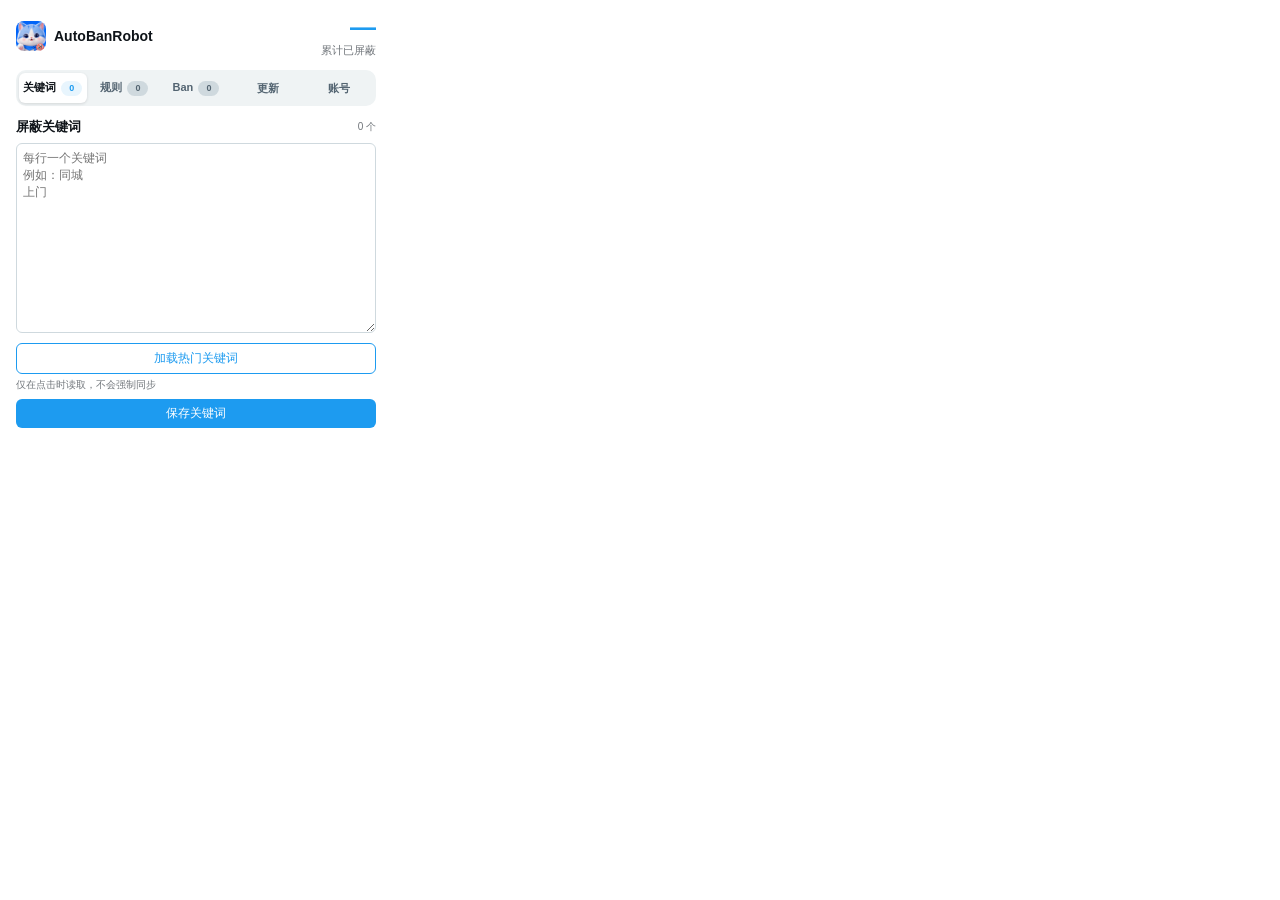
<file: popup.html>
<!DOCTYPE html>
<html>
<head>
  <meta charset="utf-8">
  <style>
    body { width: 360px; padding: 14px 16px 16px; font-family: -apple-system, sans-serif; margin: 0; color:#0f1419; }
    h3 { margin: 0; font-size: 14px; color: #0f1419; }
    .topbar { display:flex;align-items:center;justify-content:space-between;gap:12px; }
    .brand { display:flex;align-items:center;gap:8px;font-weight:700; }
    .brand img { width:30px;height:30px;border-radius:8px; }
    .summary { text-align:right; }
    .count { font-size: 26px; font-weight: 750; color: #1d9bf0; line-height: 1; }
    .label { color: #71767b; font-size: 11px; margin-top: 3px; }
    hr { border: none; border-top: 1px solid #eff3f4; margin: 10px 0; }
    .section-label { font-size: 11px; color: #444; margin-bottom: 4px; }
    textarea {
      width: 100%; box-sizing: border-box;
      height: 190px; font-size: 12px; border: 1px solid #cfd9de;
      border-radius: 6px; padding: 6px; resize: vertical;
      font-family: inherit; outline: none;
    }
    textarea:focus { border-color: #1d9bf0; }
    button {
      margin-top: 6px; width: 100%; padding: 6px;
      background: #1d9bf0; color: #fff; border: none;
      border-radius: 6px; font-size: 12px; cursor: pointer;
    }
    button:hover { background: #1a8cd8; }
    button.secondary {
      background:#fff;color:#1d9bf0;border:1px solid #1d9bf0;
    }
    button.secondary:hover { background:#eef7ff; }
    .saved { font-size: 11px; color: #00ba7c; margin-top: 4px; display: none; }
    .popular-status {
      min-height:15px;margin-top:4px;color:#71767b;font-size:10px;
    }
    .rule-sync { display:flex;align-items:center;justify-content:space-between;gap:8px;margin-top:8px; }
    .rule-sync button { width:auto;margin:0;padding:5px 8px;font-size:10px; }
    .rule-status { color:#71767b;font-size:10px;line-height:1.4; }
    .tabs {
      display:grid;grid-template-columns:repeat(5,1fr);gap:4px;margin:12px 0;
      padding:3px;background:#eff3f4;border-radius:10px;
    }
    .tabs button {
      position:relative;margin:0;padding:7px 3px;width:auto;border:0;
      background:transparent;color:#536471;font-size:11px;font-weight:600;
    }
    .tabs button:hover { background:#e1e8ed;color:#0f1419; }
    .tabs button[aria-selected="true"] {
      background:#fff;color:#0f1419;box-shadow:0 1px 3px rgba(15,20,25,.12);
    }
    .tab-badge {
      display:inline-flex;align-items:center;justify-content:center;min-width:15px;height:15px;
      margin-left:2px;padding:0 3px;border-radius:999px;background:#cfd9de;color:#536471;
      font-size:9px;line-height:1;
    }
    .tabs button[aria-selected="true"] .tab-badge { background:#e8f5fd;color:#1d9bf0; }
    .tab-panel[hidden] { display:none; }
    .panel-head { display:flex;align-items:center;justify-content:space-between;gap:8px;margin-bottom:7px; }
    .panel-title { font-size:13px;font-weight:700; }
    .panel-meta { color:#71767b;font-size:10px; }
    .subsection { margin-top:12px;padding-top:10px;border-top:1px solid #eff3f4; }
    .subsection:first-child { margin-top:0;padding-top:0;border-top:0; }
    .subsection-title { font-size:11px;font-weight:700;color:#536471;margin-bottom:4px; }
    .update-card {
      padding:9px;border:1px solid #eff3f4;border-radius:8px;background:#f7f9f9;
    }
    .update-row { display:flex;align-items:center;justify-content:space-between;gap:8px; }
    .update-version { font-size:11px;color:#0f1419; }
    .update-status { margin-top:4px;font-size:10px;color:#71767b;line-height:1.4; }
    .update-actions { display:flex;gap:6px;margin-top:7px; }
    .update-actions button, .update-actions a {
      box-sizing:border-box;flex:1;margin:0;padding:5px;text-align:center;
      border-radius:6px;font-size:11px;text-decoration:none;cursor:pointer;
    }
    .update-actions button {
      color:#1d9bf0;background:#fff;border:1px solid #1d9bf0;
    }
    .update-actions a { color:#fff;background:#1d9bf0;border:1px solid #1d9bf0; }
    .update-actions a[hidden] { display:none; }
    .toggle {
      display:flex;align-items:flex-start;gap:9px;margin:10px 0;
      font-size:12px;color:#0f1419;line-height:1.35;cursor:pointer;
    }
    .toggle input {
      position:absolute;opacity:0;width:1px;height:1px;pointer-events:none;
    }
    .switch-ui {
      position:relative;flex:0 0 auto;width:34px;height:20px;margin-top:1px;
      border-radius:999px;background:#cfd9de;transition:background .18s ease;
    }
    .switch-ui::after {
      content:"";position:absolute;width:16px;height:16px;left:2px;top:2px;
      border-radius:50%;background:#fff;box-shadow:0 1px 3px rgba(0,0,0,.25);
      transition:transform .18s ease;
    }
    .toggle input:checked + .switch-ui { background:#1d9bf0; }
    .toggle input:checked + .switch-ui::after { transform:translateX(14px); }
    .toggle input:focus-visible + .switch-ui {
      outline:2px solid #1d9bf0;outline-offset:2px;
    }
    .hint { color:#71767b;font-size:10px;margin-top:2px; }
    .history-head { display:flex;align-items:center;justify-content:space-between; }
    .history-head button {
      width:auto;margin:0;padding:3px 7px;background:transparent;color:#71767b;
      border:1px solid #cfd9de;
    }
    .history {
      height:360px;overflow-y:auto;margin-top:6px;
      border:1px solid #eff3f4;border-radius:8px;
    }
    .history-empty { padding:16px;text-align:center;color:#71767b;font-size:11px; }
    .history-item { padding:8px 9px;border-bottom:1px solid #eff3f4; }
    .history-item:last-child { border-bottom:none; }
    .history-user { color:#0f1419;font-size:12px;font-weight:600;text-decoration:none; }
    .history-user:hover { text-decoration:underline; }
    .history-meta { color:#71767b;font-size:10px;margin-top:2px; }
    .history-evidence { margin-top:5px;padding:5px 6px;border-radius:7px;background:#f7f9f9;font-size:10px;line-height:1.35; }
    .history-evidence-keyword { color:#1d9bf0;font-weight:600;overflow:hidden;text-overflow:ellipsis;white-space:nowrap; }
    .history-evidence-rule { color:#536471;margin-top:2px;overflow:hidden;text-overflow:ellipsis;white-space:nowrap; }
    .history-actions { display:flex;justify-content:flex-end;margin-top:6px; }
    .history-actions button {
      width:auto;margin:0;padding:4px 8px;background:#fff;color:#f4212e;
      border:1px solid #f4212e;border-radius:999px;font-size:10px;
    }
    .history-actions button:hover { background:#fff1f2; }
    .history-actions button:disabled {
      color:#71767b;border-color:#cfd9de;background:#f7f9f9;cursor:default;
    }
    .history-content {
      color:#444;font-size:10px;margin-top:3px;white-space:nowrap;
      overflow:hidden;text-overflow:ellipsis;
    }
    .account-card { padding:13px;border:1px solid #d0dff2;border-radius:16px;background:#f4f8ff; }
    .account-profile-name { color:#0f1419;font-size:18px;font-weight:750;line-height:1.2; }
    .account-profile-copy { margin-top:4px;color:#71767b;font-size:10px;line-height:1.4; }
    .account-card button { min-height:34px;border-radius:10px;font-weight:650; }
    .account-mode-tabs { display:grid;grid-template-columns:repeat(3,1fr);gap:3px;padding:3px;background:#e8edf2;border-radius:11px;margin-bottom:12px; }
    .account-mode-tabs button { margin:0;padding:6px 3px;min-height:30px;background:transparent;color:#536471;border:0;border-radius:8px;font-size:11px; }
    .account-mode-tabs button[aria-selected="true"] { background:#fff;color:#0f1419;box-shadow:0 1px 3px rgba(15,20,25,.12); }
    .account-form input, .account-form select { width:100%;box-sizing:border-box;padding:9px 10px;border:1px solid #cfd9de;border-radius:10px;margin-bottom:8px;background:#fff;color:#0f1419;font:12px -apple-system,BlinkMacSystemFont,sans-serif;outline:none; }
    .account-form input:focus, .account-form select:focus { border-color:#1d9bf0;box-shadow:0 0 0 3px rgba(29,155,240,.12); }
    .account-form button { margin-top:0;min-height:36px;border-radius:10px;font-weight:650; }
    .account-secondary-action { margin-top:7px !important;background:#fff !important;color:#1d9bf0 !important;border:1px solid #b9d9f5 !important; }
    .account-metrics { display:grid;grid-template-columns:1fr 1px 1fr;align-items:center;gap:12px;margin-top:13px; }
    .account-metric-divider { width:1px;height:38px;background:#dfe7ee; }
    .account-metric-label { color:#71767b;font-size:10px; }
    .account-metric-value { margin-top:3px;color:#1d9bf0;font-size:20px;font-weight:750;line-height:1; }
    .account-metric-value.red { color:#e0245e; }
    .achievement-current { display:flex;align-items:center;gap:11px;margin-top:14px; }
    .achievement-current img { width:72px;height:72px;object-fit:contain;filter:drop-shadow(0 5px 8px rgba(29,155,240,.16)); }
    .achievement-copy { min-width:0; }
    .achievement-kicker { color:#71767b;font-size:10px; }
    .achievement-name { margin-top:3px;color:#0f1419;font-size:14px;font-weight:750; }
    .achievement-next { margin-top:4px;color:#71767b;font-size:10px;line-height:1.35; }
    .achievement-wall { display:flex;gap:7px;overflow-x:auto;margin:13px -1px 0;padding:2px 1px 4px;scrollbar-width:none; }
    .achievement-wall::-webkit-scrollbar { display:none; }
    .achievement-tile { flex:0 0 59px;margin:0 !important;padding:5px 3px 4px !important;min-height:72px !important;background:#f1f3f5 !important;color:#71767b !important;border:0 !important;border-radius:11px !important; }
    .achievement-tile.unlocked { background:#e8f1ff !important;color:#1d9bf0 !important; }
    .achievement-tile img { display:block;width:48px;height:48px;object-fit:contain;margin:0 auto;opacity:.34; }
    .achievement-tile.unlocked img { opacity:1; }
    .achievement-tile span { display:block;margin-top:1px;font-size:9px;font-weight:700; }
    .saved {
      position:fixed;left:50%;bottom:12px;transform:translateX(-50%);z-index:10;
      margin:0;padding:7px 11px;border-radius:999px;background:#071a14;color:#7ee2b8;
      box-shadow:0 4px 16px rgba(0,0,0,.18);white-space:nowrap;
    }
  </style>
</head>
<body>
  <div class="topbar">
    <div class="brand"><img src="icon.png" alt=""><h3>AutoBanRobot</h3></div>
    <div class="summary"><div class="count" id="count">—</div><div class="label" data-i18n="blockedTotal">累计已屏蔽</div></div>
  </div>
  <nav class="tabs" role="tablist" aria-label="插件设置" data-i18n-aria-label="tabsAria">
    <button type="button" role="tab" data-tab="keywords" aria-selected="true"><span data-i18n="tabKeywords">关键词</span> <span class="tab-badge" id="keywordBadge">0</span></button>
    <button type="button" role="tab" data-tab="rules" aria-selected="false"><span data-i18n="tabRules">规则</span> <span class="tab-badge" id="ruleBadge">0</span></button>
    <button type="button" role="tab" data-tab="history" aria-selected="false"><span data-i18n="tabHistory">Ban</span> <span class="tab-badge" id="queueCount">0</span></button>
    <button type="button" role="tab" data-tab="update" aria-selected="false"><span data-i18n="tabUpdate">更新</span></button>
    <button type="button" role="tab" data-tab="account" aria-selected="false"><span data-i18n="tabAccount">账号</span></button>
  </nav>

  <section class="tab-panel" id="keywordsPanel" role="tabpanel">
    <div class="panel-head"><div class="panel-title" data-i18n="keywordTitle">屏蔽关键词</div><div class="panel-meta" id="keywordCount">0 个</div></div>
    <textarea id="keywords" data-i18n-placeholder="keywordsPlaceholder" placeholder="每行一个关键词&#10;例如：同城&#10;上门"></textarea>
    <button class="secondary" id="loadPopular" type="button" data-i18n="loadPopular">加载热门关键词</button>
    <div class="popular-status" id="popularStatus" data-i18n="popularHint">仅在点击时读取，不会强制同步</div>
    <button id="save" data-i18n="saveKeywords">保存关键词</button>
  </section>

  <section class="tab-panel" id="rulesPanel" role="tabpanel" hidden>
    <div class="panel-head"><div class="panel-title" data-i18n="ruleTitle">屏蔽规则</div><div class="panel-meta" id="ruleCount">0/0 已启用</div></div>
    <div id="remoteRules"></div>
    <div class="rule-sync">
    <span class="rule-status" id="ruleStatus" data-i18n="readingRules">正在读取在线规则…</span>
    <button class="secondary" id="refreshRules" type="button" data-i18n="refreshRules">立即更新规则</button>
    </div>
  </section>

  <section class="tab-panel" id="historyPanel" role="tabpanel" hidden>
  <div class="history-head">
    <div class="panel-title" data-i18n="historyTitle">已确认屏蔽清单</div>
    <button id="clearHistory" type="button" data-i18n="clearHistory">清空记录</button>
  </div>
  <div class="history" id="blockHistory"></div>
  </section>

  <section class="tab-panel" id="updatePanel" role="tabpanel" hidden>
  <div class="panel-head"><div class="panel-title" data-i18n="updateTitle">插件更新</div></div>
  <div class="update-card">
    <div class="update-row">
      <span class="update-version" id="currentVersion">当前版本 —</span>
    </div>
    <div class="update-status" id="updateStatus" data-i18n="updateGitHub">更新文件直接来自 GitHub Releases</div>
    <div class="update-actions">
      <button id="checkUpdate" type="button" data-i18n="checkUpdate">检查更新</button>
      <a id="openRelease" href="https://github.com/serenamustrich/autobanrobot/releases/latest"
         target="_blank" rel="noreferrer" hidden data-i18n="downloadUpdate">下载新版本</a>
    </div>
  </div>
  <div class="subsection"><div class="subsection-title" data-i18n="notesTitle">说明</div><div class="hint" data-i18n="updateNote">所有规则统一显示并支持在线更新；只有插件执行能力变更时才需安装新版本。</div></div>
  </section>
  <section class="tab-panel" id="accountPanel" role="tabpanel" hidden>
    <div id="accountSignedOut">
      <div class="account-card">
        <div class="account-mode-tabs" role="tablist" aria-label="账号操作" data-i18n-aria-label="accountActionsAria">
          <button id="accountModeLogin" type="button" aria-selected="true">登录</button>
          <button id="accountModeRegister" type="button" aria-selected="false">注册</button>
          <button id="accountModeRecovery" type="button" aria-selected="false">找回密码</button>
        </div>
        <div class="account-form" id="accountLoginForm">
          <input id="accountUsername" autocomplete="username" placeholder="账号名">
          <input id="accountPassword" type="password" autocomplete="current-password" placeholder="密码（至少 8 位）">
          <button id="accountLogin" type="button">登录</button>
        </div>
        <div class="account-form" id="accountRegisterForm" hidden>
          <input id="registerUsername" autocomplete="username" placeholder="账号名">
          <input id="registerPassword" type="password" autocomplete="new-password" placeholder="密码（至少 8 位）">
          <select id="securityQuestion"></select>
          <input id="securityAnswer" type="password" placeholder="密保答案">
          <button id="accountRegister" type="button">注册</button>
        </div>
        <div class="account-form" id="accountRecoveryForm" hidden>
          <input id="recoveryUsername" autocomplete="username" placeholder="账号名">
          <button id="accountRecover" type="button">验证账号</button>
          <div id="accountRecovery" hidden>
            <div class="hint" id="recoveryQuestionLabel"></div>
            <input id="recoveryAnswer" type="password" placeholder="密保答案" style="margin-top:8px">
            <input id="recoveryPassword" type="password" autocomplete="new-password" placeholder="新密码（至少 8 位）">
            <button id="recoveryReset" type="button">重置密码并登录</button>
          </div>
        </div>
      </div>
    </div>
    <div id="accountSignedIn" hidden>
      <div class="account-card">
        <div class="account-profile-name" id="accountUsernameLabel"></div>
        <div class="account-profile-copy" id="accountProfileCopy">关键词和白名单会在此设备自动同步</div>
        <button id="accountSync" type="button">立即同步</button>
        <div class="account-metrics">
          <div><div class="account-metric-label" id="accountGlobalLabel">全网累计 Ban</div><div class="account-metric-value" id="accountGlobalTotal">—</div></div>
          <div class="account-metric-divider"></div>
          <div><div class="account-metric-label" id="accountContributionLabel">本机贡献</div><div class="account-metric-value red" id="accountContribution">0</div></div>
        </div>
        <div class="achievement-current">
          <img id="accountAchievementArtwork" alt="">
          <div class="achievement-copy"><div class="achievement-kicker" id="accountAchievementKicker">当前成就</div><div class="achievement-name" id="accountAchievementName"></div><div class="achievement-next" id="accountAchievementNext"></div></div>
        </div>
        <div class="achievement-wall" id="accountAchievementWall" aria-label="成就徽章" data-i18n-aria-label="achievementWall"></div>
      </div>
      <button id="accountLogout" class="account-secondary-action" type="button">退出登录</button>
    </div>
    <div class="popular-status" id="accountStatus"></div>
  </section>
  <div class="saved" id="saved" data-i18n="savedApplied">✓ 已保存，立即生效</div>
  <script src="popup.js"></script>
</body>
</html>
</file>
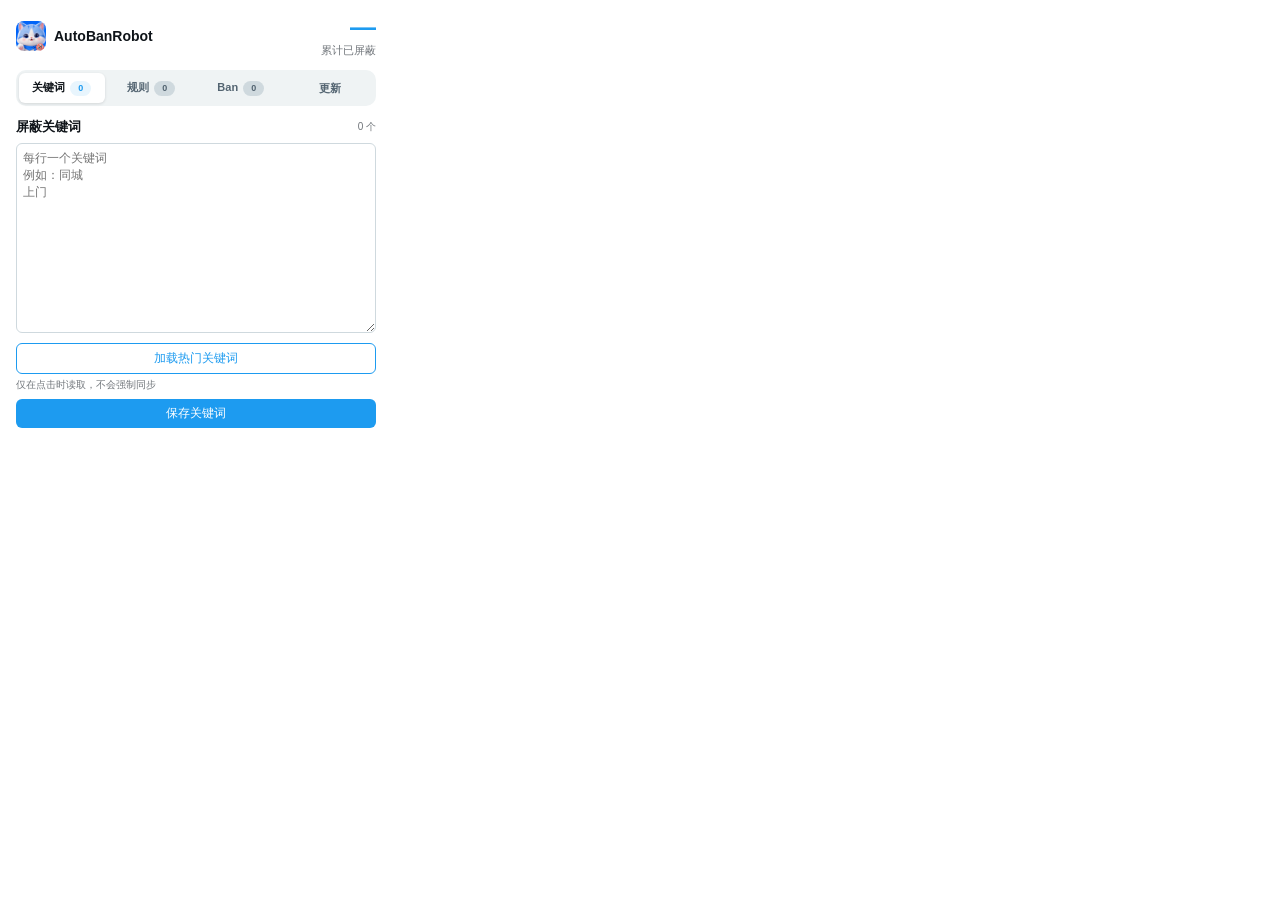
<file: safari/Resources/popup.html>
<!DOCTYPE html>
<html>
<head>
  <meta charset="utf-8">
  <style>
    body { width: 360px; padding: 14px 16px 16px; font-family: -apple-system, sans-serif; margin: 0; color:#0f1419; }
    h3 { margin: 0; font-size: 14px; color: #0f1419; }
    .topbar { display:flex;align-items:center;justify-content:space-between;gap:12px; }
    .brand { display:flex;align-items:center;gap:8px;font-weight:700; }
    .brand img { width:30px;height:30px;border-radius:8px; }
    .summary { text-align:right; }
    .count { font-size: 26px; font-weight: 750; color: #1d9bf0; line-height: 1; }
    .label { color: #71767b; font-size: 11px; margin-top: 3px; }
    hr { border: none; border-top: 1px solid #eff3f4; margin: 10px 0; }
    .section-label { font-size: 11px; color: #444; margin-bottom: 4px; }
    textarea {
      width: 100%; box-sizing: border-box;
      height: 190px; font-size: 12px; border: 1px solid #cfd9de;
      border-radius: 6px; padding: 6px; resize: vertical;
      font-family: inherit; outline: none;
    }
    textarea:focus { border-color: #1d9bf0; }
    button {
      margin-top: 6px; width: 100%; padding: 6px;
      background: #1d9bf0; color: #fff; border: none;
      border-radius: 6px; font-size: 12px; cursor: pointer;
    }
    button:hover { background: #1a8cd8; }
    button.secondary {
      background:#fff;color:#1d9bf0;border:1px solid #1d9bf0;
    }
    button.secondary:hover { background:#eef7ff; }
    .saved { font-size: 11px; color: #00ba7c; margin-top: 4px; display: none; }
    .popular-status {
      min-height:15px;margin-top:4px;color:#71767b;font-size:10px;
    }
    .rule-sync { display:flex;align-items:center;justify-content:space-between;gap:8px;margin-top:8px; }
    .rule-sync button { width:auto;margin:0;padding:5px 8px;font-size:10px; }
    .rule-status { color:#71767b;font-size:10px;line-height:1.4; }
    .tabs {
      display:grid;grid-template-columns:repeat(4,1fr);gap:4px;margin:12px 0;
      padding:3px;background:#eff3f4;border-radius:10px;
    }
    .tabs button {
      position:relative;margin:0;padding:7px 3px;width:auto;border:0;
      background:transparent;color:#536471;font-size:11px;font-weight:600;
    }
    .tabs button:hover { background:#e1e8ed;color:#0f1419; }
    .tabs button[aria-selected="true"] {
      background:#fff;color:#0f1419;box-shadow:0 1px 3px rgba(15,20,25,.12);
    }
    .tab-badge {
      display:inline-flex;align-items:center;justify-content:center;min-width:15px;height:15px;
      margin-left:2px;padding:0 3px;border-radius:999px;background:#cfd9de;color:#536471;
      font-size:9px;line-height:1;
    }
    .tabs button[aria-selected="true"] .tab-badge { background:#e8f5fd;color:#1d9bf0; }
    .tab-panel[hidden] { display:none; }
    .panel-head { display:flex;align-items:center;justify-content:space-between;gap:8px;margin-bottom:7px; }
    .panel-title { font-size:13px;font-weight:700; }
    .panel-meta { color:#71767b;font-size:10px; }
    .subsection { margin-top:12px;padding-top:10px;border-top:1px solid #eff3f4; }
    .subsection:first-child { margin-top:0;padding-top:0;border-top:0; }
    .subsection-title { font-size:11px;font-weight:700;color:#536471;margin-bottom:4px; }
    .update-card {
      padding:9px;border:1px solid #eff3f4;border-radius:8px;background:#f7f9f9;
    }
    .update-row { display:flex;align-items:center;justify-content:space-between;gap:8px; }
    .update-version { font-size:11px;color:#0f1419; }
    .update-status { margin-top:4px;font-size:10px;color:#71767b;line-height:1.4; }
    .update-actions { display:flex;gap:6px;margin-top:7px; }
    .update-actions button, .update-actions a {
      box-sizing:border-box;flex:1;margin:0;padding:5px;text-align:center;
      border-radius:6px;font-size:11px;text-decoration:none;cursor:pointer;
    }
    .update-actions button {
      color:#1d9bf0;background:#fff;border:1px solid #1d9bf0;
    }
    .update-actions a { color:#fff;background:#1d9bf0;border:1px solid #1d9bf0; }
    .update-actions a[hidden] { display:none; }
    .toggle {
      display:flex;align-items:flex-start;gap:9px;margin:10px 0;
      font-size:12px;color:#0f1419;line-height:1.35;cursor:pointer;
    }
    .toggle input {
      position:absolute;opacity:0;width:1px;height:1px;pointer-events:none;
    }
    .switch-ui {
      position:relative;flex:0 0 auto;width:34px;height:20px;margin-top:1px;
      border-radius:999px;background:#cfd9de;transition:background .18s ease;
    }
    .switch-ui::after {
      content:"";position:absolute;width:16px;height:16px;left:2px;top:2px;
      border-radius:50%;background:#fff;box-shadow:0 1px 3px rgba(0,0,0,.25);
      transition:transform .18s ease;
    }
    .toggle input:checked + .switch-ui { background:#1d9bf0; }
    .toggle input:checked + .switch-ui::after { transform:translateX(14px); }
    .toggle input:focus-visible + .switch-ui {
      outline:2px solid #1d9bf0;outline-offset:2px;
    }
    .hint { color:#71767b;font-size:10px;margin-top:2px; }
    .history-head { display:flex;align-items:center;justify-content:space-between; }
    .history-head button {
      width:auto;margin:0;padding:3px 7px;background:transparent;color:#71767b;
      border:1px solid #cfd9de;
    }
    .history {
      height:360px;overflow-y:auto;margin-top:6px;
      border:1px solid #eff3f4;border-radius:8px;
    }
    .history-empty { padding:16px;text-align:center;color:#71767b;font-size:11px; }
    .history-item { padding:8px 9px;border-bottom:1px solid #eff3f4; }
    .history-item:last-child { border-bottom:none; }
    .history-user { color:#0f1419;font-size:12px;font-weight:600;text-decoration:none; }
    .history-user:hover { text-decoration:underline; }
    .history-meta { color:#71767b;font-size:10px;margin-top:2px; }
    .history-actions { display:flex;justify-content:flex-end;margin-top:6px; }
    .history-actions button {
      width:auto;margin:0;padding:4px 8px;background:#fff;color:#f4212e;
      border:1px solid #f4212e;border-radius:999px;font-size:10px;
    }
    .history-actions button:hover { background:#fff1f2; }
    .history-actions button:disabled {
      color:#71767b;border-color:#cfd9de;background:#f7f9f9;cursor:default;
    }
    .history-content {
      color:#444;font-size:10px;margin-top:3px;white-space:nowrap;
      overflow:hidden;text-overflow:ellipsis;
    }
    .saved {
      position:fixed;left:50%;bottom:12px;transform:translateX(-50%);z-index:10;
      margin:0;padding:7px 11px;border-radius:999px;background:#071a14;color:#7ee2b8;
      box-shadow:0 4px 16px rgba(0,0,0,.18);white-space:nowrap;
    }
  </style>
</head>
<body>
  <div class="topbar">
    <div class="brand"><img src="icon.png" alt=""><h3>AutoBanRobot</h3></div>
    <div class="summary"><div class="count" id="count">—</div><div class="label">累计已屏蔽</div></div>
  </div>
  <nav class="tabs" role="tablist" aria-label="插件设置">
    <button type="button" role="tab" data-tab="keywords" aria-selected="true">关键词 <span class="tab-badge" id="keywordBadge">0</span></button>
    <button type="button" role="tab" data-tab="rules" aria-selected="false">规则 <span class="tab-badge" id="ruleBadge">0</span></button>
    <button type="button" role="tab" data-tab="history" aria-selected="false">Ban <span class="tab-badge" id="queueCount">0</span></button>
    <button type="button" role="tab" data-tab="update" aria-selected="false">更新</button>
  </nav>

  <section class="tab-panel" id="keywordsPanel" role="tabpanel">
    <div class="panel-head"><div class="panel-title">屏蔽关键词</div><div class="panel-meta" id="keywordCount">0 个</div></div>
    <textarea id="keywords" placeholder="每行一个关键词&#10;例如：同城&#10;上门"></textarea>
    <button class="secondary" id="loadPopular" type="button">加载热门关键词</button>
    <div class="popular-status" id="popularStatus">仅在点击时读取，不会强制同步</div>
    <button id="save">保存关键词</button>
  </section>

  <section class="tab-panel" id="rulesPanel" role="tabpanel" hidden>
    <div class="panel-head"><div class="panel-title">屏蔽规则</div><div class="panel-meta" id="ruleCount">0/0 已启用</div></div>
    <div id="remoteRules"></div>
    <div class="rule-sync">
    <span class="rule-status" id="ruleStatus">正在读取在线规则…</span>
    <button class="secondary" id="refreshRules" type="button">立即更新规则</button>
    </div>
  </section>

  <section class="tab-panel" id="historyPanel" role="tabpanel" hidden>
  <div class="history-head">
    <div class="panel-title">已确认屏蔽清单</div>
    <button id="clearHistory" type="button">清空记录</button>
  </div>
  <div class="history" id="blockHistory"></div>
  </section>

  <section class="tab-panel" id="updatePanel" role="tabpanel" hidden>
  <div class="panel-head"><div class="panel-title">插件更新</div></div>
  <div class="update-card">
    <div class="update-row">
      <span class="update-version" id="currentVersion">当前版本 —</span>
    </div>
    <div class="update-status" id="updateStatus">更新文件直接来自 GitHub Releases</div>
    <div class="update-actions">
      <button id="checkUpdate" type="button">检查更新</button>
      <a id="openRelease" href="https://github.com/serenamustrich/autobanrobot/releases/latest"
         target="_blank" rel="noreferrer" hidden>下载新版本</a>
    </div>
  </div>
  <div class="subsection"><div class="subsection-title">说明</div><div class="hint">所有规则统一显示并支持在线更新；只有插件执行能力变更时才需安装新版本。</div></div>
  </section>
  <div class="saved" id="saved">✓ 已保存，立即生效</div>
  <script src="popup.js"></script>
</body>
</html>
</file>
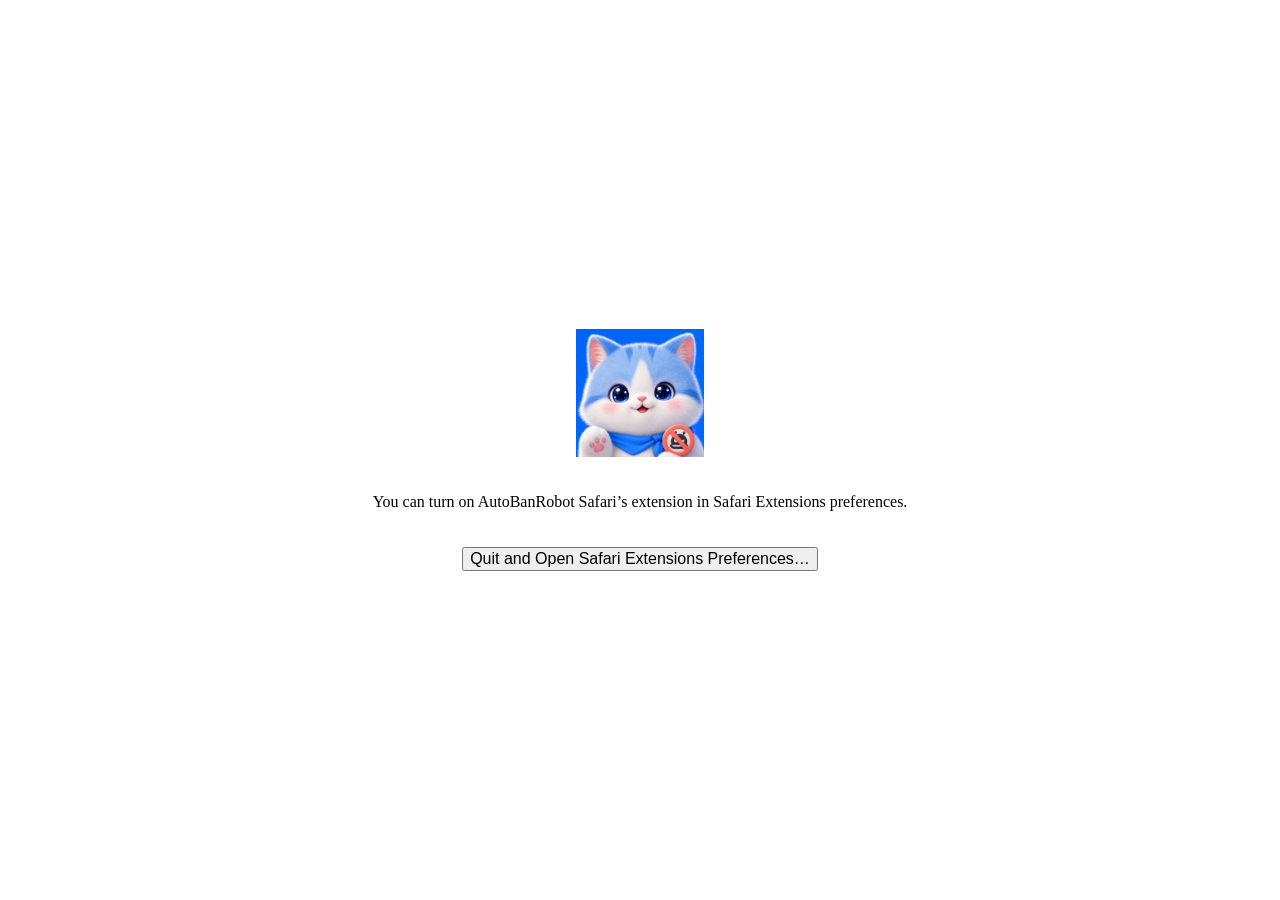
<file: safari/Xcode/AutoBanRobot Safari/AutoBanRobot Safari/Resources/Base.lproj/Main.html>
<!DOCTYPE html>
<html>
<head>
    <meta http-equiv="Content-Type" content="text/html; charset=utf-8">
    <meta http-equiv="Content-Security-Policy" content="default-src 'self'">

    <meta name="viewport" content="width=device-width, initial-scale=1, user-scalable=no">

    <link rel="stylesheet" href="../Style.css">
    <script src="../Script.js" defer></script>
</head>
<body>
    <img src="../Icon.png" width="128" height="128" alt="AutoBanRobot Safari Icon">
    <p class="state-unknown">You can turn on AutoBanRobot Safari’s extension in Safari Extensions preferences.</p>
    <p class="state-on">AutoBanRobot Safari’s extension is currently on. You can turn it off in Safari Extensions preferences.</p>
    <p class="state-off">AutoBanRobot Safari’s extension is currently off. You can turn it on in Safari Extensions preferences.</p>
    <button class="open-preferences">Quit and Open Safari Extensions Preferences…</button>
</body>
</html>
</file>
<file: safari/Xcode/AutoBanRobot Safari/AutoBanRobot Safari/Resources/Style.css>
* {
    -webkit-user-select: none;
    -webkit-user-drag: none;
    cursor: default;
}

:root {
    color-scheme: light dark;

    --spacing: 20px;
}

html {
    height: 100%;
}

body {
    display: flex;
    align-items: center;
    justify-content: center;
    flex-direction: column;

    gap: var(--spacing);
    margin: 0 calc(var(--spacing) * 2);
    height: 100%;

    font: -apple-system-short-body;
    text-align: center;
}

body:not(.state-on, .state-off) :is(.state-on, .state-off) {
    display: none;
}

body.state-on :is(.state-off, .state-unknown) {
    display: none;
}

body.state-off :is(.state-on, .state-unknown) {
    display: none;
}

button {
    font-size: 1em;
}
</file>
